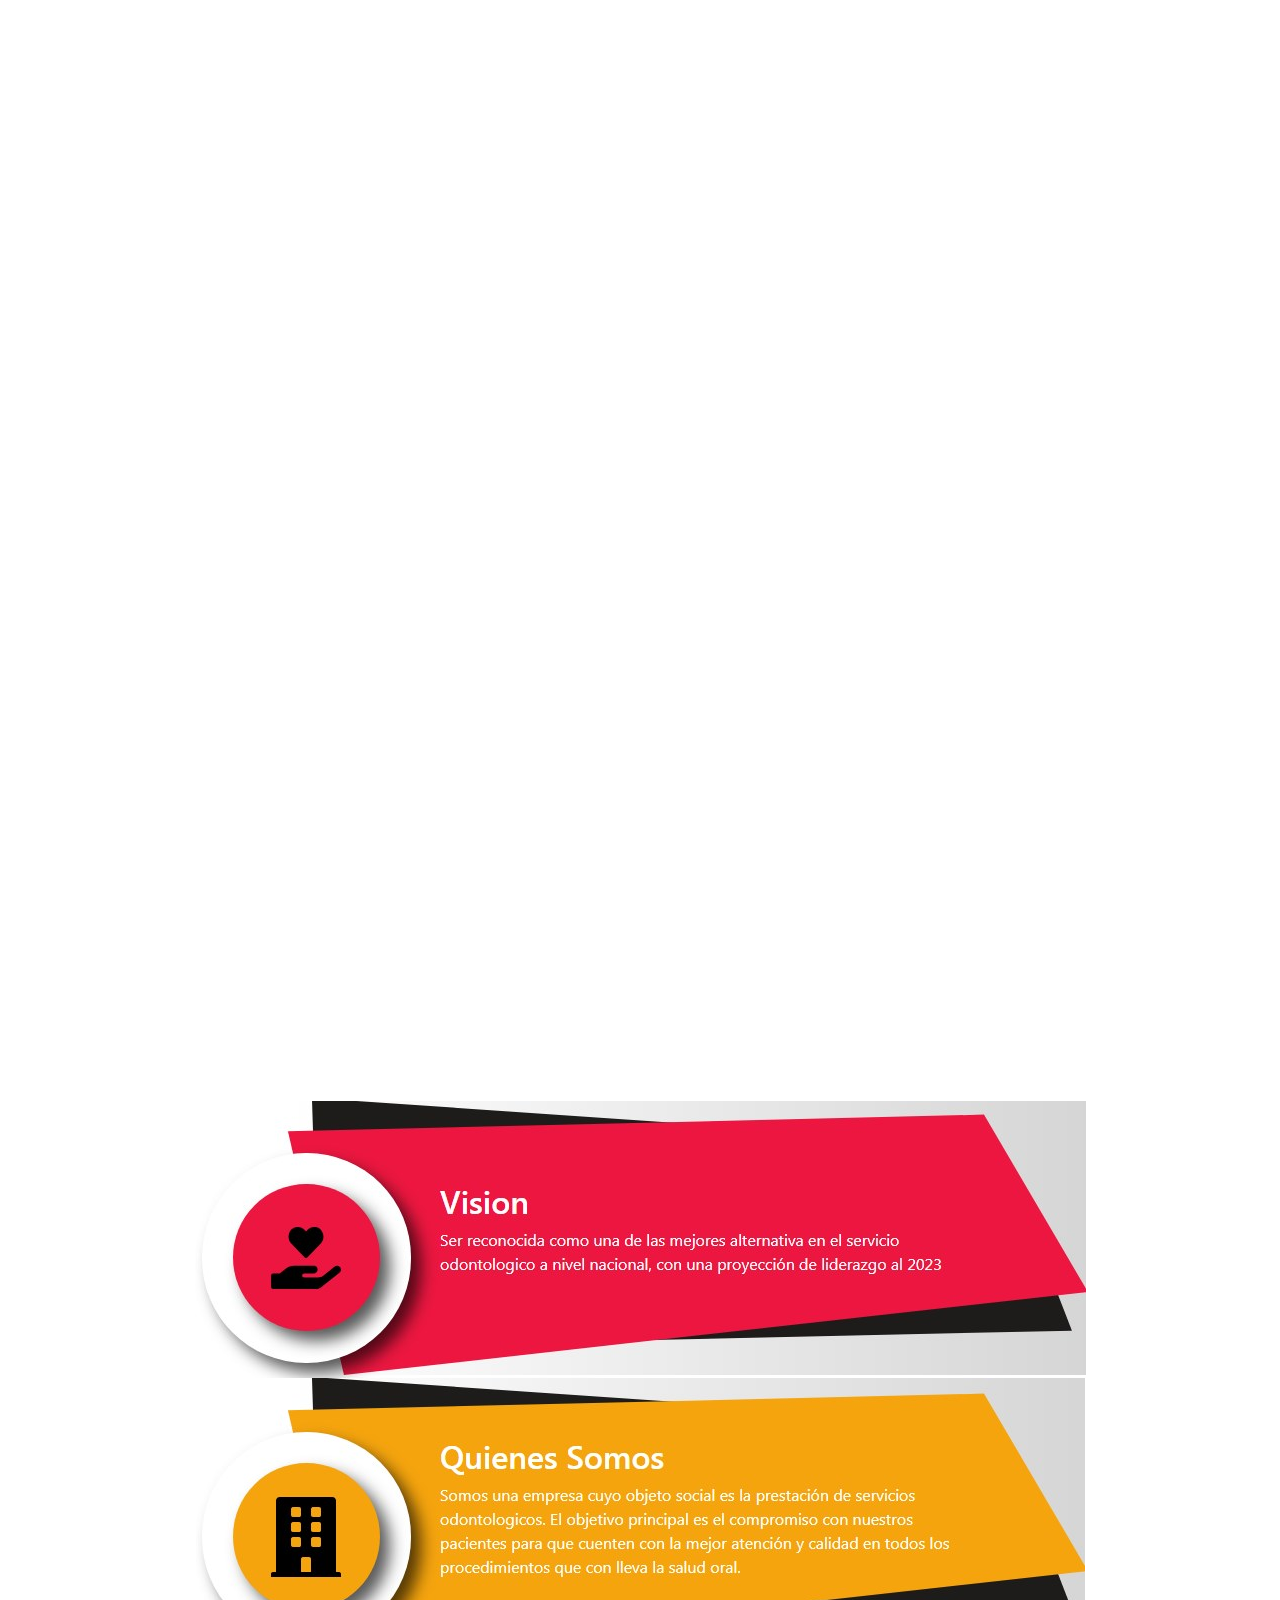
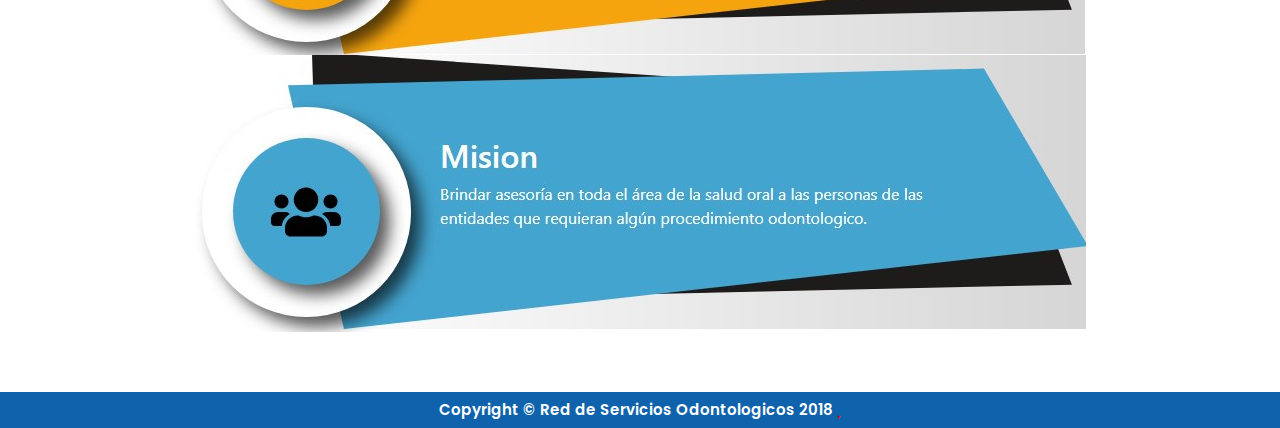
<file: pages/nosotros.html>
<!doctype html>
<html lang="es">
<head>
    <!--meta tags-->
    <meta charset="UTF-8">
    <meta http-equiv="x-ua-compatible" content="ie=edge">
    <meta name="description" content="Pagina Web Rede de servicios odontologicos">
    <meta name="keywords" content="red de servicios odontologicos, red de servicios, odontologia de calidad">
    <meta name="author" content="Red servicios odontologicos">
    <meta name="viewport" content="width=device-width, initial-scale=1">

    <!--template title-->
    <title>Red de Servicios Odontologicos</title>

    <!--==========Favicon==========-->
    <link rel="stylesheet" href="https://use.fontawesome.com/releases/v5.5.0/css/all.css"
          integrity="sha384-B4dIYHKNBt8Bc12p+WXckhzcICo0wtJAoU8YZTY5qE0Id1GSseTk6S+L3BlXeVIU" crossorigin="anonymous">


    <!--========== Theme Fonts ==========-->
    <link href="https://fonts.googleapis.com/css?family=Poppins:400,400i,600,700,800" rel="stylesheet">


    <!--Font Awesome css-->
    <link rel="stylesheet" href="../css/font-awesome.min.css">

    <!--Bootstrap css-->
    <link rel="stylesheet" href="../css/bootstrap.min.css">

    <!--Animate css-->
    <link rel="stylesheet" href="../css/animate.css">

    <!--Animated headline css-->
    <link rel="stylesheet" href="../css/jquery.animatedheadline.css">

    <!--Owl carousel css-->
    <link rel="stylesheet" href="../css/owl.carousel.css">
    <link rel="stylesheet" href="../css/owl.theme.default.css">

    <!--Magnific popup css-->
    <link rel="stylesheet" href="../css/magnific-popup.css">

    <!--Normalizer css-->
    <link rel="stylesheet" href="../css/normalize.css">

    <!--Theme css-->
    <link rel="stylesheet" href="../css/style.css">

    <!--Responsive css-->
    <link rel="stylesheet" href="../css/responsive.css">
    <!--estilos privados-->
    <link rel="stylesheet" href="../css/privados.css">
</head>
<body>

<!--boton de whatsappp-->
<div class="fixed-tabs-Whats">
    <div class="aba-whatsphone">
        <div class="aba-whatsphone-icone">
            <a target="_blank" href="https://web.whatsapp.com/send?phone=573105760051&text=Hola%22">Hola<br><strong>Agenda
                tu cita!</strong></a>
        </div>
    </div>
</div>

<!--boton de whatsappp-->
<div class="fixed-tabs-Whats_dos">
    <div class="aba-whatsphone_dos">
        <div class="aba-whatsphone-icone_dos">
            <a target="_top" href="../index.html"><strong>Inicio</strong></a>
        </div>
    </div>
</div>


<!--boton de whatsappp-->


<div class="loader_bg">
    <div class="loader"></div>
</div>


<!--Nosotros-->


<!--navigation area starts-->
<header class="nav-area navbar-fixed-top navbar sticky_navigation" style="background-color: white;">
    <div class="container">
        <div class="row">
            <!--main menu starts-->

            <div class="col-md-12">
                <div class="main-menu">
                    <div class="navbar navbar-cus">
                        <div class="navbar-header">

                            <a href="../index.html" class="navbar-brand"><img class="logo_principal"
                                                                           src="../images/home/logodientes.png" alt=""></a>
                            <!--&lt;!&ndash;edit site name here&ndash;&gt;-->
                            <!--<button type="button" class="navbar-toggle" data-toggle="collapse"-->
                                    <!--data-target=".navbar-collapse">-->
                                <!--<span class="sr-only">Toggle navigation</span>-->
                                <!--<span class="icon-bar"></span>-->
                                <!--<span class="icon-bar"></span>-->
                                <!--<span class="icon-bar"></span>-->
                            <!--</button>-->
                        </div>
                        <!--navbar-collapse collapse-->

                        <div class="">
                            <nav>
                                <ul class="nav navbar-nav navbar-right">
                                    <li class=""><a class="" href="../index.html">Inicio</a></li>

                                </ul>
                            </nav>
                        </div>
                    </div>
                </div>
            </div>

            <!--main menu ends-->
        </div>
    </div>
</header>
<div class="banner-area" id="home">
    <div class="banner-table">
        <div class="banner-table-cell">
            <div class="welcome-text">
                <div class="container">
                    <div class="row">
                        <div class="col-md-12">
                            <section class="intro animate-scale">

                                <!--<h3>Welcome to My Website</h3>-->

                                <h1 class="ah-headline">

                                        <span class="ah-words-wrapper">
                                            <!--<b class="is-visible">Red de Servicios odontologicos</b>-->
                                            <!--edit the name to your name-->
                                            <b class="is-visible">Calidad</b>
                                            <!--edit the designation if you are in different profession-->
                                            <b>Profesionalismo</b>
                                            <!--edit the designation if you are in different profession-->
                                            <b>Responsabilidad</b>
                                            <!--edit the designation if you are in different profession-->
                                        </span>
                                </h1>

                                <a href="#contact" class="banner-btn">Bienvenido</a>


                            </section>

                            <div class="clearfix"></div>

                            <a class="mouse-scroll hidden-xs" href="#about">
                                    <span class="mouse">
                                        <span class="mouse-movement"></span>
                                    </span>
                            </a>
                        </div>
                    </div>
                </div>
            </div>
        </div>
    </div>
</div>


<div class="brand-area section-padding">
    <div class="container">
        <div class="row">
            <div class="section-header wow fadeInDown" data-wow-delay="0.2s">
                <p class="line-one"></p>
                <h2>Nosotros</h2>
                <p class="line-one"></p>
            </div>
            <br>
            <div class="d-flex p-2" style="text-align: center">
                <img src="../images/vision.jpg" alt="">
            </div>
            <div class="d-flex p-2" style="text-align: center">
                <img src="../images/quienessomos.jpg" alt="">
            </div>
            <div class="d-flex p-2" style="text-align: center">
                <img src="../images/mision.jpg" alt="">
            </div>

        </div>
    </div>

</div>

<!--Brand area starts-->

<!--<div class="brand-area section-padding">-->
    <!--<div class="container">-->
        <!--<div class="row">-->


            <!--<div class="section-header wow fadeInDown" data-wow-delay="0.2s">-->
                <!--<p class="line-one"></p>-->
                <!--<h2>Sedes</h2>-->
                <!--<p class="line-one"></p>-->
            <!--</div>-->


            <!--<div class="col-md-3 col-xs-6 col-sm-3">-->
                <!--<div class="brand-logo-img wow fadeInDown" data-wow-delay="0.2s">-->
                    <!--<iframe src="https://www.google.com/maps/embed?pb=!1m18!1m12!1m3!1d3976.722149937846!2d-74.07658288556252!3d4.643571043444051!2m3!1f0!2f0!3f0!3m2!1i1024!2i768!4f13.1!3m3!1m2!1s0x8e3f9a34f7455c17%3A0x60f777d229f395ce!2sCl.+53b+%2324-80%2C+Bogot%C3%A1!5e0!3m2!1ses!2sco!4v1542959567065"-->
                            <!--width="100%" height="100%" frameborder="0" style="border:0" allowfullscreen></iframe>-->
                <!--</div>-->
            <!--</div>-->
            <!--<div class="col-md-3 col-xs-6 col-sm-3">-->
                <!--<div class="brand-logo-img wow fadeInDown" data-wow-delay="0.4s">-->
                    <!--<iframe width="100%" height="100%" frameborder="0" scrolling="no" marginheight="0"-->
                            <!--marginwidth="0"-->
                            <!--src="https://www.google.com/maps/embed?pb=!1m18!1m12!1m3!1d63627.08404346251!2d-74.06521769254391!3d4.648782735689342!2m3!1f0!2f0!3f0!3m2!1i1024!2i768!4f13.1!3m3!1m2!1s0x8e3f909e88bf0583%3A0xcee402e0b005bc73!2sChapinero%2C+Bogot%C3%A1!5e0!3m2!1ses!2sco!4v1542262398108"></iframe>-->
                    <!--&lt;!&ndash;<img src="images/brand/brand-2.png" alt="brand image"> &lt;!&ndash;edit image&ndash;&gt;/&ndash;&gt;-->
                <!--</div>-->
            <!--</div>-->
            <!--<div class="col-md-3 col-xs-6 col-sm-3">-->
                <!--<div class="brand-logo-img wow fadeInDown" data-wow-delay="0.6s">-->
                    <!--<iframe src="https://www.google.com/maps/embed?pb=!1m18!1m12!1m3!1d3976.7846579996644!2d-74.17126888556244!3d4.632469843536086!2m3!1f0!2f0!3f0!3m2!1i1024!2i768!4f13.1!3m3!1m2!1s0x8e3f9c2b13923649%3A0x17931895c688caaf!2sOdontoplay!5e0!3m2!1ses!2sco!4v1542959246800"-->
                            <!--width="100%" height="100%" frameborder="0" style="border:0" allowfullscreen></iframe>-->
                <!--</div>-->
            <!--</div>-->
            <!--<div class="col-md-3 col-xs-6 col-sm-3">-->
                <!--<div class="brand-logo-img wow fadeInDown" data-wow-delay="0.8s">-->
                    <!--<iframe src="https://www.google.com/maps/embed?pb=!1m18!1m12!1m3!1d3976.489835059613!2d-74.05918788556251!3d4.684599243102154!2m3!1f0!2f0!3f0!3m2!1i1024!2i768!4f13.1!3m3!1m2!1s0x8e3f9aea5e7d32ff%3A0x33e568ff04e2911e!2sCl.+97+%2323-37%2C+Bogot%C3%A1!5e0!3m2!1ses!2sco!4v1542959473629"-->
                            <!--width="100%" height="100%" frameborder="0" style="border:0" allowfullscreen></iframe>-->
                <!--</div>-->
            <!--</div>-->
        <!--</div>-->
    <!--</div>-->
<!--</div>-->

<!--Brand area ends-->

<!--Footer Area Starts-->

<div class="footer-area">
    <div class="container">
        <div class="row">
            <div class="col-xs-12 col-sm-12 col-md-12 col-lg-12 text-center">
                <h6 class="small mb-0 text-center" style="color: white; font-size: 15px">Copyright &copy; Red de
                    Servicios
                    Odontologicos 2018 <i style="color: red" class="fas fa-heart"></i><i class="fas fa-tooth"></i>
                </h6>
            </div>
        </div>
    </div>
</div>

<!--Footer Area Ends-->


<!--Latest version JQuery-->
<script src="../js/jquery-3.2.1.min.js"></script>

<!--Bootstrap js-->
<script src="../js/bootstrap.min.js"></script>

<!--Magnific popup js-->
<script src="../js/jquery.magnific-popup.js"></script>

<!--Owl Carousel js-->
<script src="../js/owl.carousel.js"></script>

<!--wow js-->
<script src="../js/wow.min.js"></script>

<!--Animated headline js-->
<script src="../js/jquery.animatedheadline.js"></script>

<!--Validator js-->
<script src="../js/jquery.waypoints.js"></script>

<!--counter up js-->
<script src="../js/jquery.counterup.min.js"></script>

<!--Validator js-->
<script src="../js/validator.js"></script>

<!--Contact js-->
<script src="../js/contact.js"></script>

<!--Main js-->
<script src="../js/main.js"></script>

<script>
    $(".hover").mouseleave(
        function () {
            $(this).removeClass("hover");
        }
    );
</script>
</body>
</html>
</file>
<file: css/style.css>
/* =================================================


=================================================== */

/*Table of Content


    1. Default css
    2. Preloader css
    3. Mouse Animation css
    4. Nav Area css
    5. Banner Area css
    6. About Area css
    7. Services Area css
    8. Number Area css
    9. Portfolio Area css
    10. Testimonial Area css
    11. Contact Area css
    12. Brand Area css
    13. Footer Area css




*/

/*--- 1. Default css strats---*/

html, body {
    height: 100%;
}

body {
    font-family: 'Poppins', sans-serif;
    width: 100%;
    height: 100%;
    font-size: 15px;
    line-height: 1.7;
    /*color: #333333;*/
    font-weight: 400;
}

h1,
h2,
h3,
h4,
h5,
h6 {
    color: #333333;
    font-weight: 600;
}

p {
    letter-spacing: 0;
    line-height: 1.8;
}

a {
    text-decoration: none;
    -webkit-transition: all 0.4s;
    -o-transition: all 0.4s;
    transition: all 0.4s;
}

a:focus {
    outline: none;
    text-decoration: none;
}

ul, li {
    margin: 0;
    padding: 0;
}

img {
    max-width: 100%;
    height: auto;
}

.section-padding {
    padding: 60px 0;
}

.section-header {
    margin-bottom: 60px;
    text-align: center;
}

.section-header h2 {
    display: inline-block;
    padding: 5px;
    margin: 5px 0;
}

.line-one {
    height: 1px;
    width: 100px;
    background: #0f62ac;
    display: block;
    margin: 0 auto;
    padding: 0;
}

/*---Default css ends---*/

/*-------------- 2. Preloader css starts ---------------*/

.loader_bg {
    position: fixed;
    z-index: 9999999;
    background: #fff;
    width: 100%;
    height: 100%;
}

.loader {
    border: 0 solid transparent;
    border-radius: 50%;
    width: 150px;
    height: 150px;
    position: absolute;
    top: calc(50vh - 75px);
    left: calc(50vw - 75px);
}

.loader:before, .loader:after {
    content: '';
    border: 1em solid #0f62ac;
    border-radius: 50%;
    width: inherit;
    height: inherit;
    position: absolute;
    top: 0;
    left: 0;
    animation: loader 2s linear infinite;
    opacity: 0;
}

.loader:before {
    animation-delay: .5s;
}

@keyframes loader {
    0% {
        transform: scale(0);
        opacity: 0;
    }
    50% {
        opacity: 1;
    }
    100% {
        transform: scale(1);
        opacity: 0;
    }
}

/*-------------- Preloader css ends ---------------*/

/*--- 3. Mouse animation css starts---*/

@-webkit-keyframes scroll-ani {
    0% {
        opacity: 1;
        top: 29%;
    }
    15% {
        opacity: 1;
        top: 50%;
    }
    50% {
        opacity: 0;
        top: 50%;
    }
    100% {
        opacity: 0;
        top: 29%;
    }
}

@keyframes scroll-ani {
    0% {
        opacity: 1;
        top: 29%;
    }
    15% {
        opacity: 1;
        top: 50%;
    }
    50% {
        opacity: 0;
        top: 50%;
    }
    100% {
        opacity: 0;
        top: 29%;
    }
}

.mouse-scroll {
    position: absolute;
    left: 48%;
    display: inline-block;
    line-height: 18px;
    font-size: 13px;
    font-weight: normal;
    color: #ffffff;
    letter-spacing: 2px;
    margin-top: 10%;
    text-decoration: none;
    overflow: hidden;
}

.mouse-scroll .mouse {
    position: relative;
    display: block;
    width: 35px;
    height: 60px;
    margin: 0 auto 20px;
    -webkit-box-sizing: border-box;
    box-sizing: border-box;
    border: 3px solid #ffffff;
    border-radius: 23px;
}

.mouse-scroll .mouse .mouse-movement {
    position: absolute;
    display: block;
    top: 29%;
    left: 50%;
    width: 8px;
    height: 8px;
    margin: -4px 0 0 -4px;
    background: #ffffff;
    border-radius: 50%;
    -webkit-animation: scroll-ani 2s linear infinite;
    animation: scroll-ani 2s linear infinite;
}

/*---mouse animation ends---*/

/*---------- 4. Nav area css starts -------------*/

.nav-area {
    height: 65px;
}

.nav-area.sticky_navigation {
    background: #ffffff;
    height: 89px;
    margin-top: -2px;

}

.navbar-nav {
    margin-top: 15px;
}

.sticky_navigation {
    -webkit-transition: all 0.4s ease-out;
    -o-transition: all 0.4s ease-out;
    transition: all 0.4s ease-out;
    -webkit-box-shadow: 0px 3px 4.6px 0.3px rgba(0, 0, 0, 0.25);
    box-shadow: 0px 3px 4.6px 0.3px rgba(0, 0, 0, 0.25);
}

.sticky_navigation .main-menu {
    margin-top: 0;
}

.sticky_navigation .navbar-brand, .sticky_navigation .navbar-brand span {
    color: #000000;
}

.sticky_navigation .navbar-brand:hover, .sticky_navigation .navbar-brand:focus, .sticky_navigation .navbar-brand span {
    color: #0f62ac;
}

.sticky_navigation .nav li a {
    color: #0f62ac;;
}

.sticky_navigation .nav li.active a {
    color: #0f62ac;
}

.sticky_navigation .nav li.active::before {
    border-top: 1px solid #0f62ac;
    content: "";
    display: block;
    margin: 0 auto;
    width: 50%;
}

.sticky_navigation .nav li.active::after {
    border-bottom: 1px solid #0f62ac;
    content: "";
    display: block;
    margin: 0 auto;
    width: 50%;
}

.sticky_navigation .navbar-brand:hover {
    color: #ffffff;
}

.main-menu {
    -webkit-transition: all 0.4s ease-out;
    -o-transition: all 0.4s ease-out;
    transition: all 0.4s ease-out;
    margin-top: 10px;
}

.navbar {
    border: 0;
    margin-bottom: 0;
}

.navbar-brand {
    padding: 25px 0;
    text-transform: uppercase;
    font-size: 25px;
    display: block;
    color: #ffffff;
    font-weight: 800;
}

.logo {
    padding: 5px;
    font-size: 32px;
    letter-spacing: 3px;
}

.navbar-brand:focus, .navbar-brand:hover {
    text-decoration: none;
    color: #ffffff;
}

.navbar-right li {
    display: inline-block;
    float: none;
}

.navbar-right li a {
    color: #0f62ac;

    text-transform: uppercase;
    font-weight: 600;

}

.navbar-right li.active a {
    font-weight: bold;
    color: #0f62ac;

}

.nav > li > a:hover,
.nav > li > a:active,
.nav > li > a:focus {
    background: none;
}

.navbar-toggle .icon-bar {
    background: #033D75;
}

/*---------- Nav area css ends -------------*/

/*----------- 5. Banner area css starts--------------*/

.banner-area {
    background-image: url(../images/servicios/dos.jpg); /*--edit image--*/
    background-position: center;
    background-size: cover;
    position: relative;
    height: 100%;

}

.banner-area::before {
    position: absolute;
    top: 0;
    left: 0;
    width: 100%;
    height: 100%;
    /*background: rgba(0,0,0,0.5);*/
    content: '';
}

canvas {
    position: absolute;
    width: 100%;
    height: 100%;
    top: 0;
    right: 0;
    bottom: 0;
    left: 0;
}

.banner-table {
    display: table;
    margin: 0;
    position: relative;
    height: 100%;
    width: 100%;
    z-index: 1;
}

.banner-table-cell {
    display: table-cell;
    vertical-align: middle;
    text-align: center;
}

.welcome-text .intro h2 {
    color: #fff;
    font-size: 85px;
    font-weight: 800;
    margin-bottom: 10px;
}

.intro h1 {
    color: #ffffff;
    font-size: 60px;
    font-weight: 200;
    margin: 0;
}

.ah-headline.clip .ah-words-wrapper::after {
    background-color: #fff;
}

.banner-btn {
    background: #0f62ac;
    text-decoration: none;
    padding: 10px 30px;
    display: inline-block;
    margin-top: 25px;
    color: #fff;
    text-transform: uppercase;
    -webkit-border-radius: 5px;
    -moz-border-radius: 5px;
    border-radius: 5px;
}

.banner-btn:hover, .banner-btn:focus {
    text-decoration: none;
    color: #ffffff;
}

.welcome-text h3 {
    color: #fff;
    text-transform: uppercase;
}

/*---------Banner area css ends--------------*/

/*---------- 6. About area css starts---------------*/

.about-text-left h2 {
    font-weight: 700;
    font-size: 36px;
    color: #212121;
    line-height: 1;
    text-align: right;
    margin-bottom: 5px;
}

.about-text-left h3 {
    color: #212121;
    font-size: 14px;
    text-transform: uppercase;
    letter-spacing: 3px;
    text-align: right;
    margin-bottom: 18px;
}

.about-text-left p {
    text-align: right;
    font-size: 13px;
    color: #222;
    margin-bottom: 50px;
}

.about-text-left a {
    color: #fff;
    font-size: 14px;
    text-transform: uppercase;
    background: #0f62ac;
    padding: 15px;
    float: right;
    text-decoration: none;
}

.about-text-right {
    margin-top: 90px;
}

.about-text-left {
    margin-top: 90px;
}

.about-text-left p {
    text-align: right;
    font-size: 15px;
    color: #222;
    margin-bottom: 50px;
}

.skillbar {
    margin-bottom: 24px;
    position: relative;
    width: 100%;
    display: block
}

.skillbar .skillbar-title {
    display: inline-block;
    vertical-align: middle
}

.skillbar .skillbar-percent {
    float: right;
    display: inline-block;
    vertical-align: middle
}

.skillbar-bar {
    background-color: #ededed;
    width: 100%;
    height: 5px
}

.skillbar-bar .skillbar-child {
    width: 0;
    height: 100%;
    background-color: #606060;
    -webkit-transition-property: width, background-color;
    -o-transition-property: width, background-color;
    transition-property: width, background-color
}

/*-------About area css ends--------------*/

/*---------------7. Services area Starts--------------*/

.services-area {
    background: #F3F4F3;
}

.services-icon i {
    font-size: 35px;
    color: #0f62ac;
}

.single-services:hover i {
    color: #212121;
}

.services-content h3 {
    line-height: 1.9;
    text-transform: uppercase;
}

.services-icon {
    display: inline-block;
    width: 80px;
    height: 80px;
    border-radius: 50%;
    padding: 20px;
}

.single-services {
    padding: 40px 20px;
    margin: 0 15px 15px;
    position: relative;
    overflow: hidden;
}

.single-services:hover {
    -webkit-transition: ease .09s;
    -o-transition: ease .09s;
    transition: ease .09s;
}

.single-services:hover .services-icon {
    -webkit-transition: ease .3s;
    -o-transition: ease .3s;
    transition: ease .3s;
}

.single-services:hover .services-icon i {
    -webkit-transform: rotate(360deg);
    -ms-transform: rotate(360deg);
    transform: rotate(360deg);
    -webkit-transition: .9s;
    -o-transition: .9s;
    transition: .9s;
}

.single-services:hover {
    -webkit-transition: .9s;
    -o-transition: .9s;
    transition: .9s;
}

.single-services:hover .services-content {
    color: #000000;
}

.single-services:hover .services-content h3 {
    color: #0f62ac;
}

/*--------------- Services area ends --------------*/

/*-------- 8. Number area css starts-----------*/

.number-area {
    background: #0f62ac;
    color: #fff;
}

.counter {
    font-size: 45px;
    color: #fff;
}

.single-number i {
    font-size: 35px;
}

.single-number p {
    font-size: 18px;
}

/*--------Number area ends-----------*/

/*-------------- 9. Portfolio area starts-----------*/

.por-text-details .col-xs-4 p {
    font-weight: bold;
    text-transform: uppercase;
    color: #0f62ac;
}

.mfp-zoom-out .mfp-with-anim {
    opacity: 0;
    -webkit-transition: all 0.3s ease-in-out;
    -o-transition: all 0.3s ease-in-out;
    transition: all 0.3s ease-in-out;
    -webkit-transform: scale(1.3);
    -ms-transform: scale(1.3);
    transform: scale(1.3);
}

.mfp-zoom-out.mfp-bg {
    opacity: 0;
    -webkit-transition: all 0.3s ease-out;
    -o-transition: all 0.3s ease-out;
    transition: all 0.3s ease-out;
}

.mfp-zoom-out.mfp-ready .mfp-with-anim {
    opacity: 1;
    -webkit-transform: scale(1);
    -ms-transform: scale(1);
    transform: scale(1);
}

.mfp-zoom-out.mfp-ready.mfp-bg {
    opacity: 0.8;
}

.mfp-zoom-out.mfp-removing .mfp-with-anim {
    -webkit-transform: scale(1.3);
    -ms-transform: scale(1.3);
    transform: scale(1.3);
    opacity: 0;
}

.mfp-zoom-out.mfp-removing.mfp-bg {
    opacity: 0;
}

.por-text h2 {
    text-transform: uppercase;
    margin: 0;
    font-size: 22px;
    margin-bottom: 15px;
    border-bottom: 3px solid #0f62ac;
    padding-bottom: 10px;
}

.white-popup {
    position: relative;
    background: #FFF;
    padding: 30px;
    width: auto;
    max-width: 60%;
    margin: 0 auto;
}

.por-text-details .col-xs-4 p {
    font-weight: bold;
    text-transform: uppercase;
}

.hovereffect {
    width: 100%;
    height: 100%;
    float: left;
    overflow: hidden;
    position: relative;
    text-align: center;
    cursor: pointer;
    background: rgba(30, 90, 233, 0.9);
}

.hovereffect .overlay {
    width: 100%;
    height: 100%;
    position: absolute;
    overflow: hidden;
    top: 0;
    left: 0;
    padding: 3em;
    text-align: left;
}

.hovereffect img {
    display: block;
    position: relative;
    max-width: none;
    width: calc(100% + 60px);
    -webkit-transition: opacity 0.35s, -webkit-transform 0.45s;
    transition: opacity 0.35s, -webkit-transform 0.45s;
    -o-transition: opacity 0.35s, transform 0.45s;
    transition: opacity 0.35s, transform 0.45s;
    transition: opacity 0.35s, transform 0.45s, -webkit-transform 0.45s;
    -webkit-transform: translate3d(-40px, 0, 0);
    transform: translate3d(-40px, 0, 0);
}

.hovereffect h2 {
    text-transform: uppercase;
    color: tomato;
    position: relative;
    font-size: 17px;
    background-color: transparent;
    padding: 5% 0 10px 0;
    text-align: left;
    opacity: 0;
}

.hovereffect:hover h2 {
    color: #fff;
    opacity: 1;
}

.hovereffect .overlay:before {
    position: absolute;
    top: 20px;
    right: 20px;
    bottom: 20px;
    left: 20px;
    border: 1px solid #fff;
    content: '';
    opacity: 0;
    filter: alpha(opacity=0);
    -webkit-transition: opacity 0.35s, -webkit-transform 0.45s;
    transition: opacity 0.35s, -webkit-transform 0.45s;
    -o-transition: opacity 0.35s, transform 0.45s;
    transition: opacity 0.35s, transform 0.45s;
    transition: opacity 0.35s, transform 0.45s, -webkit-transform 0.45s;
    -webkit-transform: translate3d(-20px, 0, 0);
    transform: translate3d(-20px, 0, 0);
}

.hovereffect a, .hovereffect p {
    color: #FFF;
    opacity: 0;
    filter: alpha(opacity=0);
    -webkit-transition: opacity 0.35s, -webkit-transform 0.45s;
    transition: opacity 0.35s, -webkit-transform 0.45s;
    -o-transition: opacity 0.35s, transform 0.45s;
    transition: opacity 0.35s, transform 0.45s;
    transition: opacity 0.35s, transform 0.45s, -webkit-transform 0.45s;
    -webkit-transform: translate3d(-10px, 0, 0);
    transform: translate3d(-10px, 0, 0);
}

.hovereffect:hover img {
    opacity: 0.2;
    filter: alpha(opacity=20);
    -webkit-transform: translate3d(0, 0, 0);
    transform: translate3d(0, 0, 0);
}

.hovereffect:hover .overlay:before,
.hovereffect:hover a, .hovereffect:hover p {
    opacity: 1;
    filter: alpha(opacity=100);
    -webkit-transform: translate3d(0, 0, 0);
    transform: translate3d(0, 0, 0);
}

.no-pad {
    padding: 0;
}

/*--------------Portfolio area Ends-----------*/

/*-------- 10. Testimonial area starts-----------*/

.testimonial-area {
    background-size: cover;
    background-color: #0f62ac;
    position: relative;
    padding: 0px 0px;
}

.testimonial-area:before {
    position: absolute;
    content: '';
    top: 0;
    left: 0;
    width: 100%;
    height: 100%;
    /*background: rgba(0, 0, 0, 0.5);*/
}

.block-quote p {
    margin: 0;
    font-size: 20px;
    font-weight: 500;
    color: #444;
    line-height: 160%;
    font-style: italic;
}

.block-quote p:before {
    content: "\275D";
    display: inline-block;
    margin-right: 5px;
}

.block-quote p:after {
    content: "\275E";
    display: inline-block;
    margin-left: 5px;
}

.block-quote h2 {
    text-transform: uppercase;
    font-size: 25px;
    color: #0f62ac;
}

.block-quote h3 {
    font-size: 16px;
}

.testi-img {
    width: 100px;
    height: 100px;
    display: inline-block;
    border-radius: 100%;
}

.testi-img img {
    overflow: hidden;
    width: 100%;
    border-radius: 100%;
}

#testimonial-carousel:before {
    content: "";
    position: absolute;
    left: 20px;
    top: 20px;
    right: 20px;
    bottom: 20px;
    border: 1px solid #CCC;
}

#testimonial-carousel {
    background: rgba(255, 255, 255, 0.9);
    padding: 10%;
}

.testimonial-area .section-header h2 {
    color: #ffffff;
}

/*-------Testimonial area ends----------*/

/*------ 11. Contact area starts-------*/

#contact-form {
    box-shadow: 0 20px 40px rgba(0, 0, 0, .2);
    padding: 5%;
}

.single-contact i {
    font-size: 30px;
    color: #0f62ac;
}

.single-contact .socials i {
    font-size: 14px;
    color: #000000;
}

.socials i:hover {
    cursor: pointer;
}

.single-contact {
    margin-bottom: 50px;
}

.contact-area .form-control {
    border: none;
    border-bottom: 2px solid #a2a2a2;
    box-shadow: none;
    padding: 6px 0;
    border-radius: 0;
    margin-bottom: 30px;
}

.contact-area textarea.form-control {
    border: 2px solid #a2a2a2;
    padding: 6px;
    height: 250px;
    margin-bottom: 30px;
}

.single-contact h2 {
    text-transform: uppercase;
    font-size: 16px;
}

.btn.btn-send {
    background: #0f62ac;
    color: #ffffff;
    padding: 15px 20px;
    text-transform: uppercase;
    font-weight: 600;
}

.contact-right h2 {
    font-size: 18px;
    text-transform: uppercase;
}

.socials {
    padding-top: 5%;
}

.socials i {
    margin: 0 10px;
}

.single-contact {
    box-shadow: 0 20px 40px rgba(0, 0, 0, .2);
    padding: 5%;
}

/*-------- Contact area ends----------- */

/*-------- 12. Brand area starts-----------*/

.brand-logo-img {
    border: 1px solid #ddd;
    transition: all 300ms ease-in-out;
    padding: 10px;
}

.brand-logo-img:hover {
    border-color: #103bf0cc;
    box-shadow: 0 20px 40px rgba(0, 0, 0, .2);
}

/*--------Brand area ends-----------*/

/*--------------13. Footer area starts -------------*/

.footer-area {
    background: #0f62ac;
    color: #ffffff;
    /*padding: 30px 0;*/
}

/*--------------- Footer area ends -------------*/

/*slider de promociones tener en cuenta*/
.slider,
.slider > div {
    /* Images default to Center Center. Maybe try 'center top'? */
    background-position: center center;
    display: block;
    width: 100%;
    height: 500px;
    /* height: 100vh; *//* If you want fullscreen */
    position: relative;
    background-size: cover;
    background-repeat: no-repeat;
    background-color: #000;
    overflow: hidden;
    -moz-transition: transform .4s;
    -o-transition: transform .4s;
    -webkit-transition: transform .4s;
    transition: transform .4s;
}

.slider > div {
    position: absolute;
}

.slider > i {
    color: #0f62ac;
    position: absolute;
    font-size: 60px;
    margin: 20px;
    top: 40%;
    text-shadow: 0 10px 2px #223422;
    transition: .3s;
    width: 30px;
    padding: 10px 13px;
    background: #fff;
    background: rgba(255, 255, 255, .3);
    cursor: pointer;
    line-height: 0;
    box-sizing: content-box;
    border-radius: 3px;
    z-index: 4;
}

.slider > i svg {
    margin-top: 3px;
}

.slider > .left {
    left: -100px;
}

.slider > .right {
    right: -100px;
}

.slider:hover > .left {
    left: 0;
}

.slider:hover > .right {
    right: 0;
}

.slider > i:hover {
    background: #fff;
    background: rgba(255, 255, 255, .8);
    transform: translateX(-2px);
}

.slider > i.right:hover {
    transform: translateX(2px);
}

.slider > i.right:active,
.slider > i.left:active {
    transform: translateY(1px);
}

.slider:hover > div {
    transform: scale(1.01);
}

.hoverZoomOff:hover > div {
    transform: scale(1);
}

.slider > ul {
    position: absolute;
    bottom: 10px;
    left: 50%;
    z-index: 4;
    padding: 0;
    margin: 0;
    transform: translateX(-50%);
}

.slider > ul > li {
    padding: 0;
    width: 20px;
    height: 20px;
    border-radius: 50%;
    list-style: none;
    float: left;
    margin: 10px 10px 0;
    cursor: pointer;
    border: 1px solid #fff;
    -moz-transition: .3s;
    -o-transition: .3s;
    -webkit-transition: .3s;
    transition: .3s;
}

.slider > ul > .showli {
    background-color: #0f62ac;
    -moz-animation: boing .5s forwards;
    -o-animation: boing .5s forwards;
    -webkit-animation: boing .5s forwards;
    animation: boing .5s forwards;
}

.slider > ul > li:hover {
    background-color: #0f62ac;
}

.slider > .show {
    z-index: 1;
}

.hideDots > ul {
    display: none;
}

.showArrows > .left {
    left: 0;
}

.showArrows > .right {
    right: 0;
}

.titleBar {
    z-index: 2;
    display: inline-block;
    background: rgba(0, 0, 0, .5);
    position: absolute;
    width: 100%;
    bottom: 0;
    transform: translateY(100%);
    padding: 20px 30px;
    transition: .3s;
    color: #fff;
}

.titleBar * {
    transform: translate(-20px, 30px);
    transition: all 700ms cubic-bezier(0.37, 0.31, 0.2, 0.85) 200ms;
    opacity: 0;
}

.titleBarTop .titleBar * {
    transform: translate(-20px, -30px);
}

.slider:hover .titleBar,
.slider:hover .titleBar * {
    transform: translate(0);
    opacity: 1;
}

.titleBarTop .titleBar {
    top: 0;
    bottom: initial;
    transform: translateY(-100%);
}

.slider > div span {
    display: block;
    background: rgba(0, 0, 0, .5);
    position: absolute;
    bottom: 0;
    color: #fff;
    text-align: center;
    padding: 0;
    width: 100%;
}

@keyframes boing {
    0% {
        transform: scale(1.2);
    }
    40% {
        transform: scale(.6);
    }
    60% {
        transform: scale(1.2);
    }
    80% {
        transform: scale(.8);
    }
    100% {
        transform: scale(1);
    }
}
</file>
<file: css/responsive.css>
/* =================================================

Template Name:  MASON - Personal Portfolio HTML Template
Author: MouriTheme
Version: 1.0
Design and Developed by: MouriTheme

NB: This is the responsive stylesheet of this theme.

=================================================== */

/* Medium Layout: 1280px. */
@media only screen and (min-width: 1200px) and (max-width: 1400px) {

    #formulario_responsivo{
        display: none;
    }
    
}

/* Medium Layout: 1280px. */
@media only screen and (min-width: 992px) and (max-width: 1200px) {

    #formulario_responsivo{
        display: none;
    }
    
}

/* Tablet Layout: 768px. */
@media only screen and (min-width: 768px) and (max-width: 991px) {
    .section-padding {
        padding: 35px 0;
    }

    .section-header {
        margin-bottom: 40px;
    }

    .navbar-nav {
        margin: 15px 0;
    }

    .navbar-brand {
        padding: 20px 0;
    }

    .navbar-nav li {
        margin: 9px 0;
    }

    .navbar-nav > li > a {
        line-height: 0;
    }

    .nav > li > a {
        padding: 10px 5px;
    }

    .sticky_navigation .nav li.active::before {
        margin: 5px auto;
    }

    .sticky_navigation .nav li.active::after {
        margin: 5px auto;
    }

    .sticky_navigation .navbar-brand {
        line-height: 45px;
    }

    .socials {
        padding-top: 3%;
    }
    .logo_principal{
        width: 190PX !important;
        height: 40px !important;
    }

    #formulario_responsivo{
        display: none;
    }

}

/* Mobile Layout: 320px. */
@media only screen and (max-width: 767px) {
    .section-padding {
        padding: 30px 0;
    }

    .section-header {
        margin-top: 15px;
    }

    .navbar-toggle {
        margin-top: 15px;
    }

    .navbar-toggle .icon-bar {
        background: #E91E63;
    }

    .navbar-nav {
        float: right;
        margin: 11px 21px;
        margin-right: 32%;
        display: inherit;
        width: 200px;
        background-color: transparent;
    }

    .navbar-nav li {
        float: left;
        margin: 9px 50px;
        display: inherit;
        width: 100%;
    }

    .navbar-fixed-top .navbar-collapse {
        height: 740px;
        background-color: rgba(0, 0, 0, 0.9);
    }

    .navbar-fixed-top .navbar-collapse {
        max-height: 100%;
    }

    .sticky_navigation .nav li a {
        color: #ffffff;
    }

    .welcome-text h2 {
        font-size: 2em;
    }

    .navbar-nav {
        text-align: center;
    }

    .nav-area.sticky_navigation {
        height: 60px;
    }

    .welcome-text h1.ah-headline {
        font-size: 30px;
    }

    .welcome-text h3 {
        font-size: 18px;
        margin-bottom: 20px;
    }

    .about-text-left {
        margin-top: 20px;
    }

    .about-text-left h2{
        text-align: center;
    }

    .about-text-left h3{
        text-align: center;
    }

    .about-text-left p{
        text-align: center;
    }

    .about-text-left a {
        display: block;
        text-align: center;
        float: none;
    }

    .about-area img {
        width: 100%;
    }

    .about-text-right {
        margin-top: 40px;
    }

    .services-area .section-header {
        margin-bottom: 0;
    }

    .counter {
        font-size: 25px;
    }

    .single-number p {
        font-size: 14px;
    }

    .single-number i {
        font-size: 25px;
    }

    .white-popup {
        padding: 10px;
        max-width: 95%;
    }

    .por-text h2 {
        margin-top: 25px;
        font-size: 18px;
    }

    .por-text-details p {
        font-size: 12px;
    }

    .block-quote p {
        margin-top: 20px;
        font-size: 16px;
        line-height: 150%;
    }

    .single-contact {
        margin-bottom: 30px;
    }

    #contact-form {
        margin-top: 20px;
    }

    .contact-area .form-control {
        font-size: 11px;
    }

    .contact-area {
        background-position: inherit;
    }

    .brand-logo-img {
        padding: 10px;
        margin-bottom: 30px;
    }

    .logo_principal{
        width: 190PX !important;
        height: 40px !important;
    }

    #formulario_responsivo{
        display: none;
    }



}

/* Wide Mobile Layout: 480px. */
@media only screen and (min-width: 480px) and (max-width: 767px) {


    .navbar-nav {
        margin-right: 38%;
    }

    .navbar-toggle .icon-bar {
        background: #E91E63;
    }

    .single-portfolio img {
        width: 100%;
    }

    .contact-area {
        background-position: inherit;
    }

    .logo_principal{
        width: 190PX !important;
        height: 40px !important;
    }

    #formulario_responsivo{
        display: none;
    }



}


@media only screen and (min-width: 360px) and (max-width: 767px){


}

@media only screen and (min-width: 375px) and (max-width: 767px){
    .portfolio-area .list-inline > li {
        padding-right: 0;
    }

    .portfolio-area ul.list-inline li {
        margin: 7px;
    }

    #formulario_responsivo{
        display: none;
    }
}

@media only screen and (min-width: 411px) and (max-width: 767px){
    .carousel-caption h1 {
        font-size: 33px;
    }
    .timeline-area {
        width: 380px;
    }
    #formulario_responsivo{
        display: none;
    }

}


@media only screen and (min-width: 600px) and (max-width: 767px){
    .navbar-nav li {
        margin: 9px 0;
    }

    .welcome-text h1.ah-headline {
        font-size: 40px;
    }

    .welcome-text h3 {
        font-size: 25px;
        margin-bottom: 20px;
    }

    #formulario_responsivo{
        display: none;
    }

}
</file>
<file: css/privados.css>
.logo_principal {
    width: 216PX !important;
    height: 70px !important;
    margin-top: -21px;
    box-sizing: border-box;
}

/*boton de whatsappp*/
.fixed-tabs-Whats {
    position: fixed;
    right: 0px;
    top: 80%;
    margin-top: -170px;
    z-index: 100;
}

.aba-whatsphone {
    background: #0f62ac;
    height: 60px;
    width: 70px;
    border-radius: 30px 0 0 30px;
    transition: 0.7s ease;
}

.aba-whatsphone:hover {
    width: 280px;
    transition: 0.7s ease;
}

.aba-whatsphone-icone {
    background: url(https://encantosdopero.com.br/wp-content/uploads/2016/02/whatsapp-icon.png) no-repeat; /* whatsapp icon */
    width: 280px;
    background-size: 70px;
    background-position-y: -7px;
    padding: 7px;
}

.aba-whatsphone-icone a {
    color: #ffffff;
    font-size: 14px;
    line-height: 20px;
    margin-left: 70px;
    text-decoration: none;
    height: 60px;
    font-family: sans-serif;
}

.aba-whatsphone-icone a strong {
    display: block;
    font-size: 21px;
    margin-left: 70px;
}

/*nuevos botones*/
.fixed-tabs-Whats_dos {
    position: fixed;
    right: 0px;
    top: 90%;
    margin-top: -170px;
    z-index: 100;
}

.aba-whatsphone_dos {
    background: #0f62ac;
    height: 60px;
    width: 70px;
    border-radius: 30px 0 0 30px;
    transition: 0.7s ease;
}

.aba-whatsphone_dos:hover {
    width: 280px;
    transition: 0.7s ease;
}

.aba-whatsphone-icone_dos {
    background: url(https://images.vexels.com/media/users/3/135263/isolated/preview/b26ee4099ae2550f79e65e41843a9198-web-home-flat-sign-by-vexels.png) no-repeat; /* whatsapp icon */
    width: 280px;
    background-size: 70px;
    background-position-y: -7px;
    padding: 7px;
}

.aba-whatsphone-icone_dos a {
    color: #ffffff;
    font-size: 14px;
    line-height: 20px;
    margin-left: 70px;
    text-decoration: none;
    height: 60px;
    font-family: sans-serif;
}

.aba-whatsphone-icone_dos a strong {
    display: block;
    font-size: 21px;
    margin-left: 70px;
}

/*tercer boton*/

.fixed-tabs-Whats_tres {
    position: fixed;
    right: 0px;
    top: 90%;
    margin-top: -170px;
    z-index: 100;
}

.aba-whatsphone_tres {
    background: #FFFFFF;
    height: 60px;
    width: 70px;
    border-radius: 30px 0 0 30px;
    transition: 0.7s ease;
}

.aba-whatsphone_tres:hover {
    width: 280px;
    transition: 0.7s ease;
}

.aba-whatsphone-icone_tres {

    width: 280px;
    background-size: 70px;
    background-position-y: -7px;
    padding: 7px;
}

.aba-whatsphone-icone_tres a {
    color: #ffffff;
    font-size: 14px;
    line-height: 20px;
    margin-left: 70px;
    text-decoration: none;
    height: 60px;
    font-family: sans-serif;
}

.aba-whatsphone-icone_tres a strong {
    display: block;
    font-size: 21px;
    margin-left: 70px;
}

/*tercer boton*/

/********************************************/
#boton {
    background: red;
    float: left;
    position: absolute;
}

/********************nostros*/
@import url(https://code.ionicframework.com/ionicons/2.0.1/css/ionicons.min.css);
@import url(https://fonts.googleapis.com/css?family=Raleway:400,500,800);
figure.snip1321 {
    font-family: 'Raleway', Arial, sans-serif;
    position: relative;
    overflow: hidden;
    margin: 10px;
    min-width: 230px;
    max-width: 315px;
    width: 100%;
    color: #000000;
    text-align: center;
    -webkit-perspective: 50em;
    perspective: 50em;
}

figure.snip1321 * {
    -webkit-box-sizing: padding-box;
    box-sizing: padding-box;
    -webkit-transition: all 0.2s;
    transition: all 0.2s;
}

figure.snip1321 img {
    max-width: 100%;
    vertical-align: top;
}

figure.snip1321 figcaption {
    top: 50%;
    left: 20px;
    right: 20px;
    position: absolute;
    opacity: 0;
    z-index: 1;
}

figure.snip1321 h2,
figure.snip1321 h4 {
    margin: 0;
}

figure.snip1321 h2 {
    font-weight: 600;
}

figure.snip1321 h4 {
    font-weight: 400;
    text-transform: uppercase;
}

figure.snip1321 i {
    font-size: 32px;
}

figure.snip1321:after {
    background-color: #ffffff;
    position: absolute;
    content: "";
    display: block;
    top: 20px;
    left: 20px;
    right: 20px;
    bottom: 20px;
    -webkit-transition: all 0.2ms ease-in-out;
    transition: all 0.2ms ease-in-out;
    -webkit-transform: rotateX(-90deg);
    transform: rotateX(-90deg);
    -webkit-transform-origin: 50% 50%;
    -ms-transform-origin: 50% 50%;
    transform-origin: 50% 50%;
    opacity: 0;
}

figure.snip1321 a {
    left: 0;
    right: 0;
    top: 0;
    bottom: 0;
    position: absolute;
    z-index: 1;
}

figure.snip1321:hover figcaption,
figure.snip1321.hover figcaption {
    -webkit-transform: translateY(-50%);
    transform: translateY(-50%);
    opacity: 1;
    -webkit-transition-delay: 0.2ms;
    transition-delay: 0.2ms;
}

figure.snip1321:hover:after,
figure.snip1321.hover:after {
    -webkit-transform: rotateX(0);
    transform: rotateX(0);
    opacity: 0.9;
}

/********************mapas*/
/* Click the image one by one to see the different layout */

/* Owl Carousel */

.owl-prev {
    background: url('https://res.cloudinary.com/milairagny/image/upload/v1487938188/left-arrow_rlxamy.png') left center no-repeat;
    height: 54px;
    position: absolute;
    top: 50%;
    width: 27px;
    z-index: 1000;
    left: 2%;
    cursor: pointer;
    color: transparent;
    margin-top: -27px;
}

.owl-next {
    background: url('https://res.cloudinary.com/milairagny/image/upload/v1487938220/right-arrow_zwe9sf.png') right center no-repeat;
    height: 54px;
    position: absolute;
    top: 50%;
    width: 27px;
    z-index: 1000;
    right: 2%;
    cursor: pointer;
    color: transparent;
    margin-top: -27px;
}

.owl-prev:hover,
.owl-next:hover {
    opacity: 0.5;
}

/* Owl Carousel */

/* Popup Text */

.white-popup-block {
    background: #FFF;
    padding: 20px 30px;
    text-align: left;
    max-width: 650px;
    margin: 40px auto;
    position: relative;
}

.popuptext {
    display: table;
}

.popuptext p {
    margin-bottom: 10px;
}

.popuptext span {
    font-weight: bold;
    float: right;
}

/* Popup Text */

/* Icon CSS */
.item {
    position: relative;
}

.item i {
    display: none;
    font-size: 4rem;
    color: #FFF;
    opacity: 1;
    position: absolute;
    top: 50%;
    left: 50%;
    transform: translate(-50%, -50%);
    -webkit-transform: translate(-50%, -50%);
}

.item a {
    display: block;
    width: 100%;
}

.item a:hover:before {
    content: "";
    background: rgba(0, 0, 0, 0.5);
    position: absolute;
    height: 100%;
    width: 100%;
    z-index: 1;
}

.item a:hover i {
    display: block;
    z-index: 2;
}

/*promociones nosotros*/


.wrapper_dos {
    display: table;
    height: 100%;
    width: 100%;
}

.container-fostrap {
    display: table-cell;
    padding: 1em;
    text-align: center;
    vertical-align: middle;
}
.fostrap-logo {
    width: 100px;
    margin-bottom:15px
}
h1.heading {
    color: #fff;
    font-size: 1.15em;
    font-weight: 900;
    margin: 0 0 0.5em;
    color: #505050;
}
@media (min-width: 450px) {
    h1.heading {
        font-size: 3.55em;
    }
}
@media (min-width: 760px) {
    h1.heading {
        font-size: 3.05em;
    }
}
@media (min-width: 900px) {
    h1.heading {
        font-size: 3.25em;
        margin: 0 0 0.3em;
    }
}
.card {
    display: block;
    margin-bottom: 20px;
    line-height: 1.42857143;
    background-color: #fff;
    border-radius: 2px;
    box-shadow: 0 2px 5px 0 rgba(0,0,0,0.16),0 2px 10px 0 rgba(0,0,0,0.12);
    transition: box-shadow .25s;
}
.card:hover {
    box-shadow: 0 8px 17px 0 rgba(0,0,0,0.2),0 6px 20px 0 rgba(0,0,0,0.19);
}
.img-card {
    width: 100%;
    height:200px;
    border-top-left-radius:2px;
    border-top-right-radius:2px;
    display:block;
    overflow: hidden;
}
.img-card img{
    width: 100%;
    height: 200px;
    object-fit:cover;
    transition: all .25s ease;
}
.card-content {
    padding:15px;
    text-align:left;
}
.card-title {
    margin-top:0px;
    font-weight: 700;
    font-size: 1.65em;
}
.card-title a {
    color: #000;
    text-decoration: none !important;
}
.card-read-more {
    border-top: 1px solid #D4D4D4;
}
.card-read-more a {
    text-decoration: none !important;
    padding:10px;
    font-weight:600;
    text-transform: uppercase
}

/*formulario*/

/* ================ The Timeline ================ */

.timeline {
    position: relative;
    width: 660px;
    margin: 0 auto;
    margin-top: 20px;
    padding: 1em 0;
    list-style-type: none;
}

.timeline:before {
    position: absolute;
    left: 50%;
    top: 0;
    content: ' ';
    display: block;
    width: 6px;
    height: 100%;
    margin-left: -3px;
    background: rgb(80,80,80);
    background: -moz-linear-gradient(top, rgba(80,80,80,0) 0%, rgb(80,80,80) 8%, rgb(80,80,80) 92%, rgba(80,80,80,0) 100%);
    background: -webkit-gradient(linear, left top, left bottom, color-stop(0%,rgba(30,87,153,1)), color-stop(100%,rgba(125,185,232,1)));
    background: -webkit-linear-gradient(top, rgba(80,80,80,0) 0%, rgb(80,80,80) 8%, rgb(80,80,80) 92%, rgba(80,80,80,0) 100%);
    background: -o-linear-gradient(top, rgba(80,80,80,0) 0%, rgb(80,80,80) 8%, rgb(80,80,80) 92%, rgba(80,80,80,0) 100%);
    background: -ms-linear-gradient(top, rgba(80,80,80,0) 0%, rgb(80,80,80) 8%, rgb(80,80,80) 92%, rgba(80,80,80,0) 100%);
    background: linear-gradient(to bottom, rgba(80,80,80,0) 0%, rgb(80,80,80) 8%, rgb(80,80,80) 92%, rgba(80,80,80,0) 100%);

    z-index: 5;
}

.timeline li {
    padding: 1em 0;
}

.timeline li:after {
    content: "";
    display: block;
    height: 0;
    clear: both;
    visibility: hidden;
}

.direction-l {
    position: relative;
    width: 300px;
    float: left;
    text-align: right;
}

.direction-r {
    position: relative;
    width: 300px;
    float: right;
}

.flag-wrapper {
    position: relative;
    display: inline-block;

    text-align: center;
}

.flag {
    position: relative;
    display: inline;
    background: rgb(248,248,248);
    padding: 6px 10px;
    border-radius: 5px;

    font-weight: 600;
    text-align: left;
}

.direction-l .flag {
    -webkit-box-shadow: -1px 1px 1px rgba(0,0,0,0.15), 0 0 1px rgba(0,0,0,0.15);
    -moz-box-shadow: -1px 1px 1px rgba(0,0,0,0.15), 0 0 1px rgba(0,0,0,0.15);
    box-shadow: -1px 1px 1px rgba(0,0,0,0.15), 0 0 1px rgba(0,0,0,0.15);
}

.direction-r .flag {
    -webkit-box-shadow: 1px 1px 1px rgba(0,0,0,0.15), 0 0 1px rgba(0,0,0,0.15);
    -moz-box-shadow: 1px 1px 1px rgba(0,0,0,0.15), 0 0 1px rgba(0,0,0,0.15);
    box-shadow: 1px 1px 1px rgba(0,0,0,0.15), 0 0 1px rgba(0,0,0,0.15);
}

.direction-l .flag:before,
.direction-r .flag:before {
    position: absolute;
    top: 50%;
    right: -40px;
    content: ' ';
    display: block;
    width: 12px;
    height: 12px;
    margin-top: -10px;
    background: #fff;
    border-radius: 10px;
    border: 4px solid rgb(255,80,80);
    z-index: 10;
}

.direction-r .flag:before {
    left: -40px;
}

.direction-l .flag:after {
    content: "";
    position: absolute;
    left: 100%;
    top: 50%;
    height: 0;
    width: 0;
    margin-top: -8px;
    border: solid transparent;
    border-left-color: rgb(248,248,248);
    border-width: 8px;
    pointer-events: none;
}

.direction-r .flag:after {
    content: "";
    position: absolute;
    right: 100%;
    top: 50%;
    height: 0;
    width: 0;
    margin-top: -8px;
    border: solid transparent;
    border-right-color: rgb(248,248,248);
    border-width: 8px;
    pointer-events: none;
}

.time-wrapper {
    display: inline;

    line-height: 1em;
    font-size: 0.66666em;
    color: rgb(250,80,80);
    vertical-align: middle;
}

.direction-l .time-wrapper {
    float: left;
}

.direction-r .time-wrapper {
    float: right;
}

.time {
    display: inline-block;
    padding: 4px 6px;
    background: rgb(248,248,248);
}

.desc {
    margin: 1em 0.75em 0 0;

    font-size: 0.77777em;
    font-style: italic;
    line-height: 1.5em;
}

.direction-r .desc {
    margin: 1em 0 0 0.75em;
}

/* ================ Timeline Media Queries ================ */

@media screen and (max-width: 660px) {

    .timeline {
        width: 100%;
        padding: 4em 0 1em 0;
    }

    .timeline li {
        padding: 2em 0;
    }

    .direction-l,
    .direction-r {
        float: none;
        width: 100%;

        text-align: center;
    }

    .flag-wrapper {
        text-align: center;
    }

    .flag {
        background: rgb(255,255,255);
        z-index: 15;
    }

    .direction-l .flag:before,
    .direction-r .flag:before {
        position: absolute;
        top: -30px;
        left: 50%;
        content: ' ';
        display: block;
        width: 12px;
        height: 12px;
        margin-left: -9px;
        background: #fff;
        border-radius: 10px;
        border: 4px solid rgb(255,80,80);
        z-index: 10;
    }

    .direction-l .flag:after,
    .direction-r .flag:after {
        content: "";
        position: absolute;
        left: 50%;
        top: -8px;
        height: 0;
        width: 0;
        margin-left: -8px;
        border: solid transparent;
        border-bottom-color: rgb(255,255,255);
        border-width: 8px;
        pointer-events: none;
    }

    .time-wrapper {
        display: block;
        position: relative;
        margin: 4px 0 0 0;
        z-index: 14;
    }

    .direction-l .time-wrapper {
        float: none;
    }

    .direction-r .time-wrapper {
        float: none;
    }

    .desc {
        position: relative;
        margin: 1em 0 0 0;
        padding: 1em;
        background: rgb(245,245,245);
        -webkit-box-shadow: 0 0 1px rgba(0,0,0,0.20);
        -moz-box-shadow: 0 0 1px rgba(0,0,0,0.20);
        box-shadow: 0 0 1px rgba(0,0,0,0.20);

        z-index: 15;
    }

    .direction-l .desc,
    .direction-r .desc {
        position: relative;
        margin: 1em 1em 0 1em;
        padding: 1em;

        z-index: 15;
    }

}

@media screen and (min-width: 400px),( max-width: 660px) {

    .direction-l .desc,
    .direction-r .desc {
        margin: 1em 4em 0 4em;
    }

}



/*codigo para estilos de letras*/

.color-servicios{

    color:  #0f62ac;
    text-align: center;

}


.texto_centrado{
    margin-top: 69px !important;
    text-align: center;
}


/*estilos para la carta*/
.carta_img{
    margin-left: 11px;
    margin-top: 2px;
    border-radius: 3px;
    width: 44px;


}

/*promociones*/

.promotional{
    margin-left: 65%;
    margin-top: 29%;
    background-color: white;
    font-size: 19px;

}



.contenedor-modal {
    position: absolute;
    width: 100%;
    height: 100%;
    text-align: center;
}

/***********************************************************/


.carta_personalizada{
    margin-top: 1px;

}


/*responsivos para el correo*/
@media only screen and (max-width: 302px) {
    .correo {
        font-size: x-small;
    }

    .logo_principal{
        width: 165PX !important;
        height: 53px !important;
    }
}

/*estilos para la foto de nuestros clientes*/

.nuestros_clientes{

    color: aliceblue;
}

.espacios_familiar{

    margin-top: -102px;
}

/*estilos para la seccion de promociones*/

.promociones_imagenes{

    margin-top: 1px;
}

/*sombras para los parrfos*/
</file>
